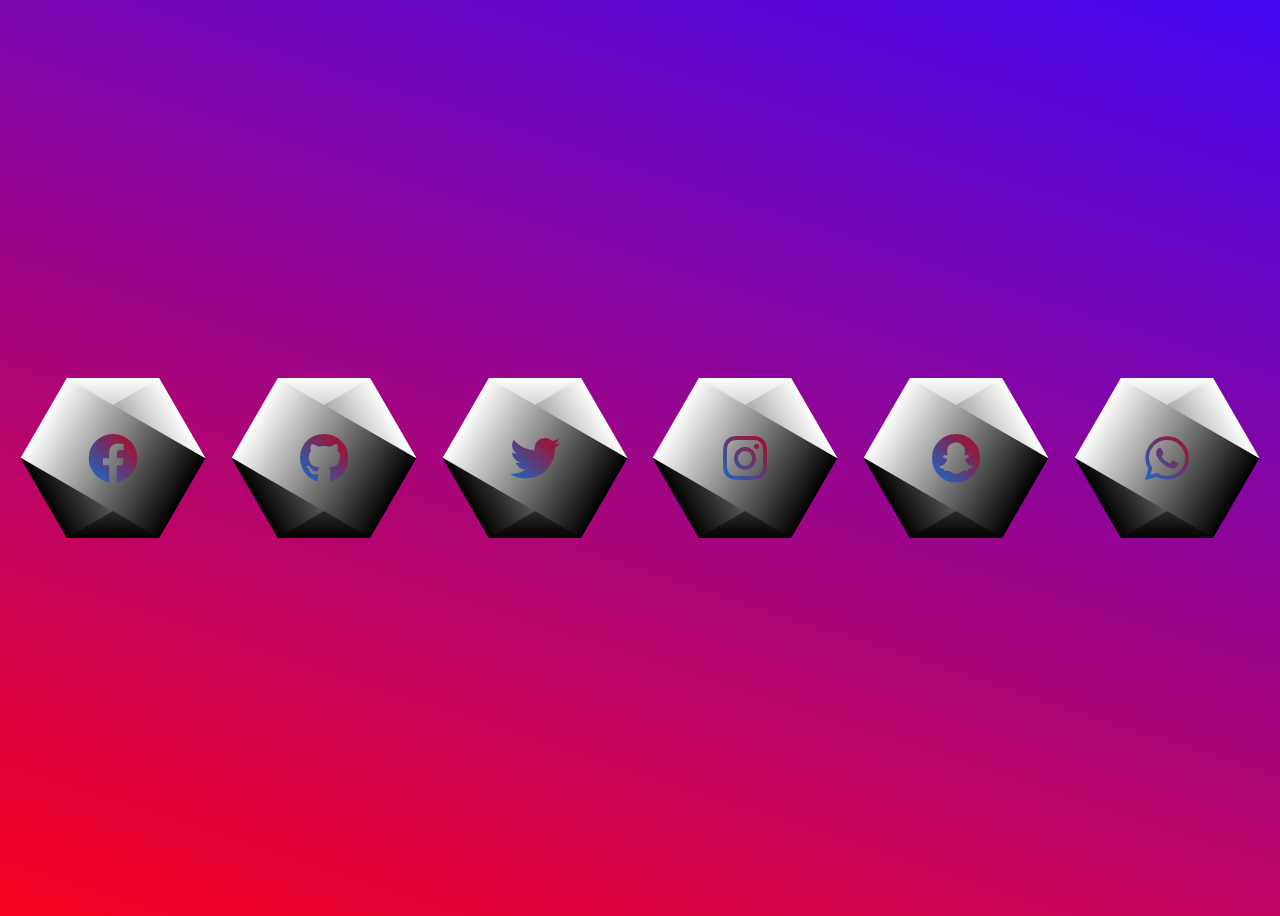
<file: Altıgen Button/index.html>
<!DOCTYPE html>
<html lang="en" >
<head>
  <meta charset="UTF-8">
  <title>ALTIGEN</title>
  <link rel='stylesheet' href='https://cdnjs.cloudflare.com/ajax/libs/font-awesome/5.8.2/css/all.min.css'><link rel="stylesheet" href="./style.css">

</head>
<body>
<!-- partial:index.partial.html -->
<div class="hexagon-wrapper">
  <div class="hexagon">
    <i class="fab fa-facebook"></i>
  </div>
</div>
<div class="hexagon-wrapper">
  <div class="hexagon">
    <i class="fab fa-github"></i>
  </div>
</div>
<div class="hexagon-wrapper">
  <div class="hexagon">
    <i class="fab fa-twitter"></i>
  </div>
</div>
<div class="hexagon-wrapper">
  <div class="hexagon">
    <i class="fab fa-instagram"></i>
  </div>
</div>
<div class="hexagon-wrapper">
  <div class="hexagon">
    <i class="fab fa-snapchat"></i>
  </div>
</div><div class="hexagon-wrapper">
  <div class="hexagon">
    <i class="fab fa-whatsapp"></i>
  </div>
</div>

  
</body>
</html>
</file>
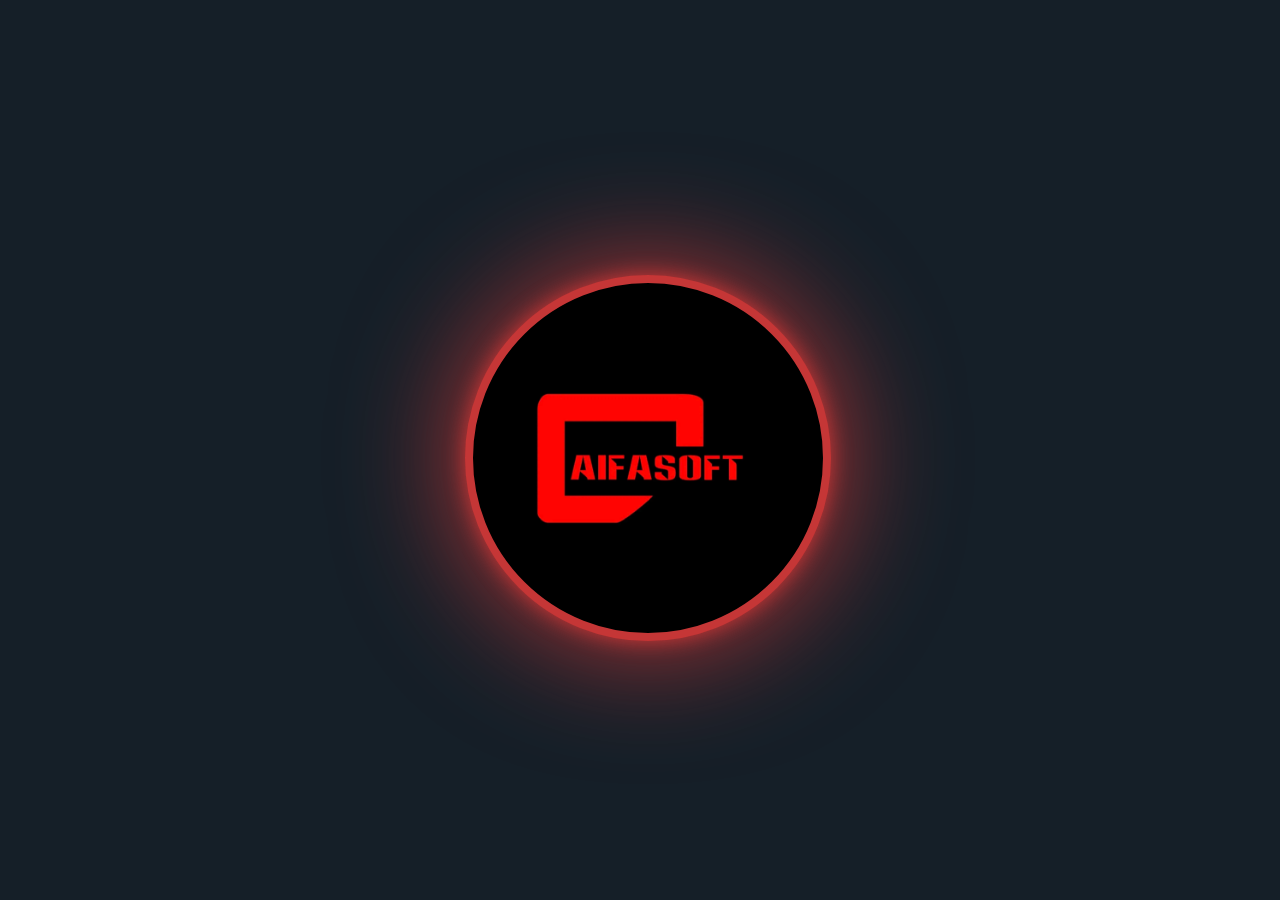
<file: Animasyonlu Card/index.html>
<html lang="en">
<head>
    <meta charset="UTF-8">
    <meta http-equiv="X-UA-Compatible" content="IE=edge">
    <meta name="viewport" content="width=device-width, initial-scale=1.0">
    <title>Aifasoft Card</title>
    <link rel="stylesheet" href="style.css">
</head>
<body>
    <div class="card">
        <div class="circle" style="--clr:#c53636;">
            <img src="a1.webp" alt="" class="logo">
        </div>
        <div class="content">
            <h2>Aifasoft</h2>
            <p>Mobil,Web ve Masaüstü uygulaması olarak müşterilerinize, 
                Led Pano ve/veya LCD televizyonlarınıza fiyatlarınızı yayınlayabileceğiniz son nesil bir uygulamadır.</p>
            <a href="#">Daha Fazla Bilgi</a>
        </div>
        <img src="a2.png" alt="" class="product_img">
    </div>
</body>
</html>
</file>
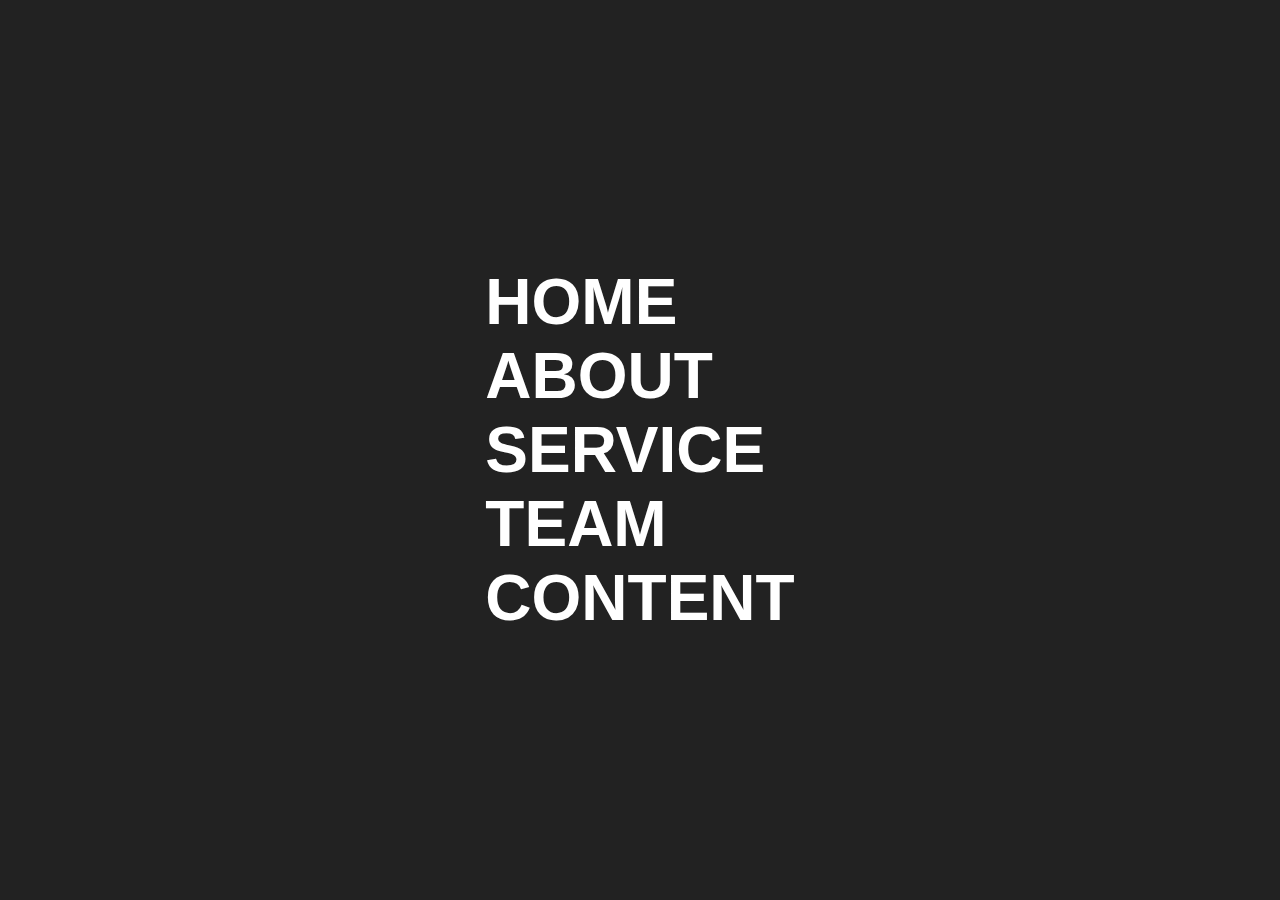
<file: Menü hover/index.html>
<!DOCTYPE html>
<html lang="en">
<head>
    <meta charset="UTF-8">
    <meta name="viewport" content="width=device-width, initial-scale=1.0">
    <title>Document</title>
    <link rel="stylesheet" type="text/css" href="style.css">
</head>
<body>
    <section>
        <ul>
            <li><a href="#" data-text="Home">HOME</a></li>
            <li><a href="#" data-text="About">ABOUT</a></li>
            <li><a href="#" data-text="Services">SERVICE</a></li>
            <li><a href="#" data-text="Team">TEAM</a></li>
            <li><a href="#" data-text="Content">CONTENT</a></li>
        </ul>
    </section>
</body>
</html>
</file>
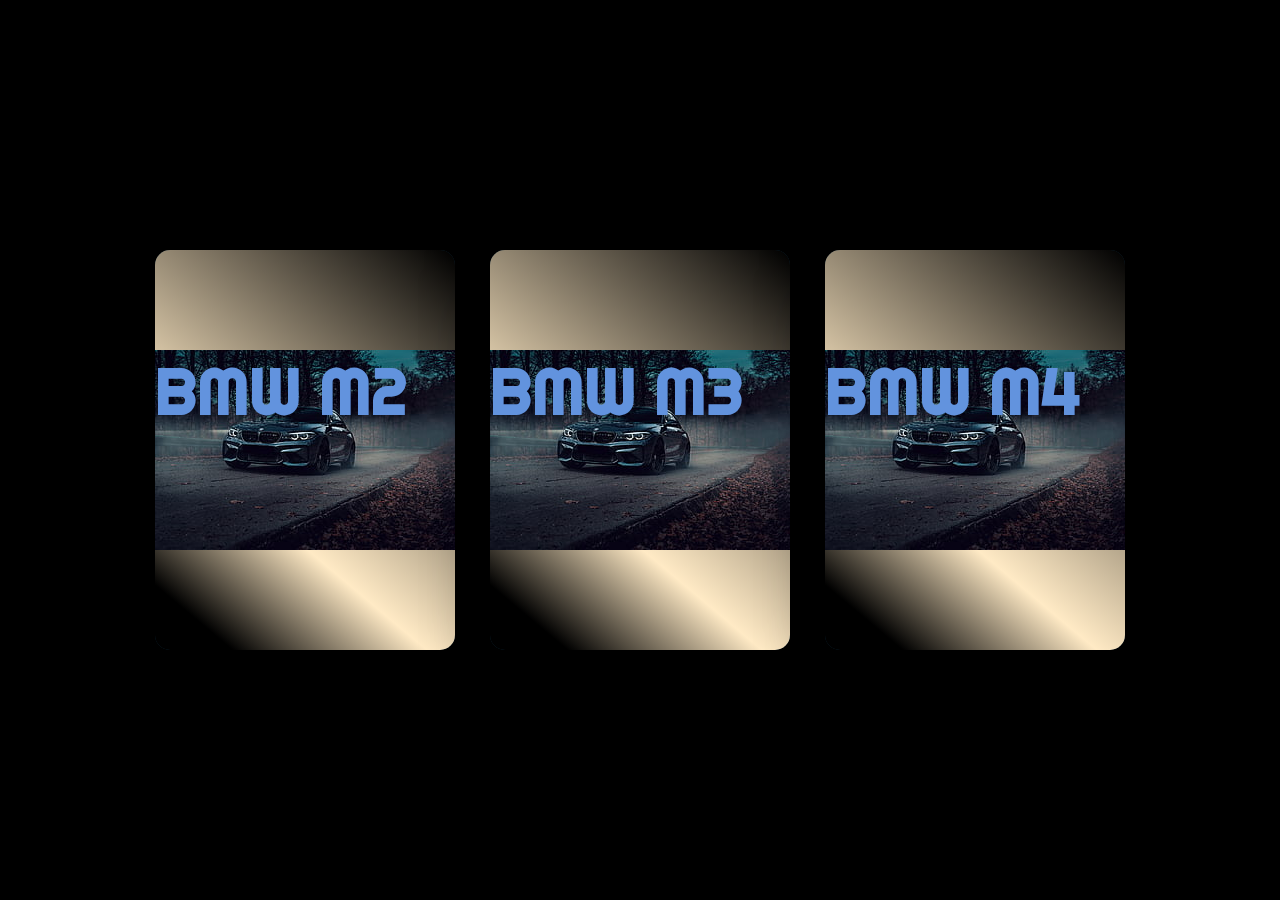
<file: Resimli Card/index.html>
<!DOCTYPE html>
<html lang="en" >
<head>
  <meta charset="UTF-8">
  <title>Resimli Cards</title>
  <link rel="stylesheet" href="./style.css">

</head>
<body>
<!-- partial:index.partial.html -->
<div class="container">

  <div class="card">
    <div class="face face1">
      <div class="content">
        <span class="stars"></span>
        <h2 class="java">BMW M2 Coupé</h2>
        <p class="java">BMW M2 Coupé, sınırsız olanaklar sunar ve bunlar yalnızca sürüş dinamikleri ile sınırlı değildir. Hizmetler ve Uygulamalar ile otomobilinizde bağlantı sağlayabilirsiniz. Go Pro ve BMW laptimer uygulamalarını kullanarak sürüş performansınızı kaydedebilir;
           Gerçek Zamanlı Trafik Bilgisi veya Uzaktan Erişimle de günlük kullanışlılığı artırabilirsiniz..</p>
      </div>
    </div>
    <div class="face face2">
      <!-- <img src="a1.jfif" > -->
      <h2>BMW M2</h2>
    </div>
  </div>

  <div class="card">
    <div class="face face1">
      <div class="content">
        <span class="stars"></span>
        <h2 class="python">BMW M3 Competition</h2>
        <p class="python">BMW M3 Competition Sedan, motor sporlarında BMW 3 Serisi Sedan ile yapabileceklerinizi açıkça ortaya koyuyor. BMW 3 Serisi Sedan M Otomobillerinin bu en üst düzey temsilcisi, 
          510 bg yüksek performanslı BMW M TwinPower Turbo sıralı 6 silindirli benzinli motoru ve motor sporlarından uyarlanan çeşitli hareketli ve yürüyen aksam teknolojileriyle öne çıkıyor.</p>
      </div>
    </div>
    <div class="face face2">
      <h2>BMW M3</h2>
    </div>
  </div>

  <div class="card">
    <div class="face face1">
      <div class="content">
        <span class="stars"></span>
        <h2 class="cSharp">BMW 4 Serisi Coupé M</h2>
        <p class="cSharp">Yeni BMW 4 Serisi Coupé M modelleri, bir BMW M otomobilinden beklediğiniz estetiği ve sportifliği bir araya getiriyor. Motor sporları sektöründen çok sayıda teknoloji, 
          bu modellerin sürüş dinamiklerini geliştirerek hem yarış pistinde hem de günlük kullanımda üstün performans sağlıyor.</p>
      </div>
    </div>
    <div class="face face2">
      <h2>BMW M4</h2>
    </div>
  </div>
</div>
<!-- partial -->
  
</body>
</html>
</file>
<file: Altıgen Button/style.css>
body {
  height: 100vh;
  overflow: hidden;
  background: linear-gradient(18deg, #f9021f, #4107f1);
  display: flex;
  flex-wrap: wrap;
  justify-content: space-evenly;
  align-items: center;
}

.hexagon-wrapper {
  margin: auto;
  display: flex;
  text-align: initial;
  width: 200px;
  height: 200px;
  cursor: pointer;
}

.hexagon {
  position: relative;
  width: 46%;
  height: 80%;
  margin: auto;
  color: white;
  background: linear-gradient(-180deg, white, #000000);
  display: flex;
  align-content: center;
  justify-content: center;
  transition: 0.5s;
}

.hexagon i {
  z-index: 1;
  margin: auto;
  font-size: 50px;
  color: transparent;
  background: linear-gradient(45deg, #0f6ecd, #b90117);
  background-clip: text;
  -webkit-background-clip: text;
}

.hexagon:before,
.hexagon:after {
  position: absolute;
  content: "";
  background: inherit;
  height: 100%;
  width: 100%;
  border-radius: 0;
  transition: 0.5s;
  transform-origin: center;
}
.hexagon:before {
  transform: rotateZ(60deg);
}
.hexagon:after {
  transform: rotateZ(-60deg);
}
.hexagon:hover {
  border-radius: 50px;
  transition: 0.5s;
}
.hexagon:hover:before {
  border-radius: 50px;
  transition: 0.5s;
}
.hexagon:hover:after {
  border-radius: 50px;
  transition: 0.5s;
}
</file>
<file: Animasyonlu Card/style.css>
@import url('https://fonts.googleapis.com/css2?family=Poppins:wgth@300;400;500;600;700;800,900&display=swap');
*{
    font-family: 'Poppins',sans-serif;
    padding: 0;
    margin: 0;
}
body{
    display: flex;
    justify-content: center;
    align-items: center;
    min-height: 100vh;
    background: #151F28;
}
.card{
    position: relative;
    width: 350px;
    height: 350px;
    /* background: #333; */
    border-radius: 20px;
    display: flex;
    justify-content: center;
    align-items: center;
    transition: 0.5s;
}
.card:hover{
    width: 600px;
    transition-delay: 0.5s;
}
.card .circle{
    position: absolute;
    width: 100%;
    height: 100%;
    border-radius: 20px;
    display: flex;
    justify-content: center;
    align-items: center;
    
}
.card .circle::before{
    content: '';
    position: absolute;
    top: 0;
    left: 0;
    width: 350px;
    height: 350px;
    border-radius: 50%;
    border: 8px solid var(--clr);
    background: black;
    transition: 0.5s, background 0.5s;
    transition-delay: 0.75s,1s;
    filter: drop-shadow(0 0 10px var(--clr)) drop-shadow(0 0 60px var(--clr));
}
.card:hover .circle::before{
    width: 100%;
    transition-delay: 0.5s;
    height: 100%;
    border-radius: 20px;
    background: var(--clr);
}
.card .circle .logo{
    position: relative;
    width: 250px;
    transition: 0.5s;
    transition-delay: 0.5s;
}
.card:hover .circle .logo{
    transform: scale(0);
    transition-delay: 0s;
}
.card .product_img{
    position: fixed;
    top: 50%;
    left: 50%;
    transform: translate(-50%,-50%) scale(0) rotate(315deg);
    height: 300px;
    transition: 0.5s ease-in-out;
}
.card:hover .product_img{
    transition-delay: 0.75s;
    transform: translate(-50%,-50%) scale(1) rotate(15deg);
    top: 45%;
    left: 60%;
    height: 500px;
}
.card .content{
    position:absolute;
    width: 50%;
    left: 20%;
    padding: 20px 20px 20px 40px;
    opacity: 0;
    transition: 0.5s;
    visibility: hidden;
}
.card:hover .content{
    transition-delay: 0.75s;
    opacity: 1;
    visibility: visible;
    left: 0;
}
.card .content h2{
    color: #fff;
    text-transform: uppercase;
    font-size: 2.4em;
    line-height: 1em;
}
.card .content p{
    color: #fff;
}
.card .content a{
    position: relative;
    color: #111;
    background: #fff;
    padding: 10px 20px;
    border-radius: 10px;
    display: inline-block;
    text-decoration: none;
    font-weight: 00;
    margin-top: 10px;
}
</file>
<file: Menü hover/style.css>
*{
    margin: 0;
    padding: 0;
    box-sizing: border-box;
    font-family: 'Poppins', sans-serif;
}

section{
    position: relative;
    width: 100%;
    height: 100vh;
    display: flex;
    justify-content: center;
    align-items: center;
    background: #222;
    overflow: hidden;

}

ul{
    position: relative;
    display: flex;
    flex-direction: column;
}
ul li{
    list-style: none;
}
ul li a{
    position: relative;
    display: block;
    text-decoration: none;
    text-transform: uppercase;
    font-size: 4em;
    color: #fff;
    font-weight: 700;
    transition: 0.5s;
    transition-delay: 0.5s;
}
ul li a:hover{
    color:rgba(255, 255, 255,0.1);
    transform: translateY(-20px);
    transition-delay: 0s;

}
ul li a::before{
    content: attr(data-text);
    position: absolute;
    bottom: -10px;
    pointer-events: none;
    z-index: 1;
    font-size: 0.35em;
    color: aqua;
    font-weight: 500;
    letter-spacing: 100px;
    opacity: 0;
    transition: 0.5s;
    text-shadow:  0 0 10px #3bffe8,
    0 0 30px #3bffe8, 0 0 80px #3bffe8;

}
ul li a:hover::before{
    letter-spacing: 6px;
    opacity: 1;
    transition-delay: 0.25s;
}
</file>
<file: Resimli Card/style.css>
@import url("https://fonts.googleapis.com/css2?family=Righteous&display=swap");
body {
  margin: 0;
  padding: 0;
  display: flex;
  justify-content: center;
  align-items: center;
  font-family: "Righteous", cursive;
  min-height: 100vh;
  background-color: #000000;
  background-image: linear-gradient(180deg, #0000 0%, #000000 65%);
  /* ilk renk üst kısım, 2 renk alt kısım */
}
body .container {
  max-width: 100vw;
  display: grid;
  grid-template-columns: repeat(auto-fit, minmax(300px, 1fr));
  grid-gap: 35px;
  margin: 0 auto;
  padding: 40px 0;
}
body .container .card {
  position: relative;
  width: 300px;
  height: 400px;
  margin: 0 auto;
  background: #0f2d40;
  border-radius: 15px;
  box-shadow: 0 15px 60px rgba(0, 0, 0, 0.5);
}
body .container .card .face {
  position: absolute;
  bottom: 0;
  left: 0;
  width: 100%;
  height: 100%;
  display: flex;
  justify-content: center;
  align-items: center;
}
body .container .card .face.face1 {
  box-sizing: border-box;
  padding: 20px;
}
body .container .card .face.face1 h2 {
  margin: -10px;
  padding: -10px;
}
body .container .card .face.face1 .java {
  background-color: #FFEAC5;
  -webkit-background-clip: text;
  -webkit-text-fill-color: transparent;
}
body .container .card .face.face1 .python {
  background-color: #FFEAC5;
  -webkit-background-clip: text;
  -webkit-text-fill-color: transparent;
}
body .container .card .face.face1 .cSharp {
  background-color: #FFEAC5;
  -webkit-background-clip: text;
  -webkit-text-fill-color: transparent;
}
body .container .card .face.face2 {
  transition: 0.5s;
}
body .container .card .face.face2 h2 {
  margin: 0;
  padding: 0;
  font-size: 4em;
  color: #6293de;
  transition: 0.5s;
  text-shadow: 10 2px 5px rgba(0, 0, 0, 0.2);
  z-index: 5;
  background-image: url('d2.jpg');
  width: 100%;
  height: 50%;  
}
body .container .card:hover .face.face2 {
  height: 60px;
}
body .container .card:hover .face.face2 h2 {
  font-size: 2em;
}
body .container .card:nth-child(1) .face.face2 {
  background-image: linear-gradient(40deg, #000000 10%, #FFEAC5 35%, #000000 100%);
  border-radius: 15px;
}
body .container .card:nth-child(2) .face.face2 {
  background-image: linear-gradient(40deg, #000000 10%, #FFEAC5 35%, #000000 100%);
  border-radius: 15px;
}
body .container .card:nth-child(3) .face.face2 {
  background-image: linear-gradient(40deg, #000000 10%, #FFEAC5 35%, #000000 100%);
  border-radius: 15px;
}
</file>
